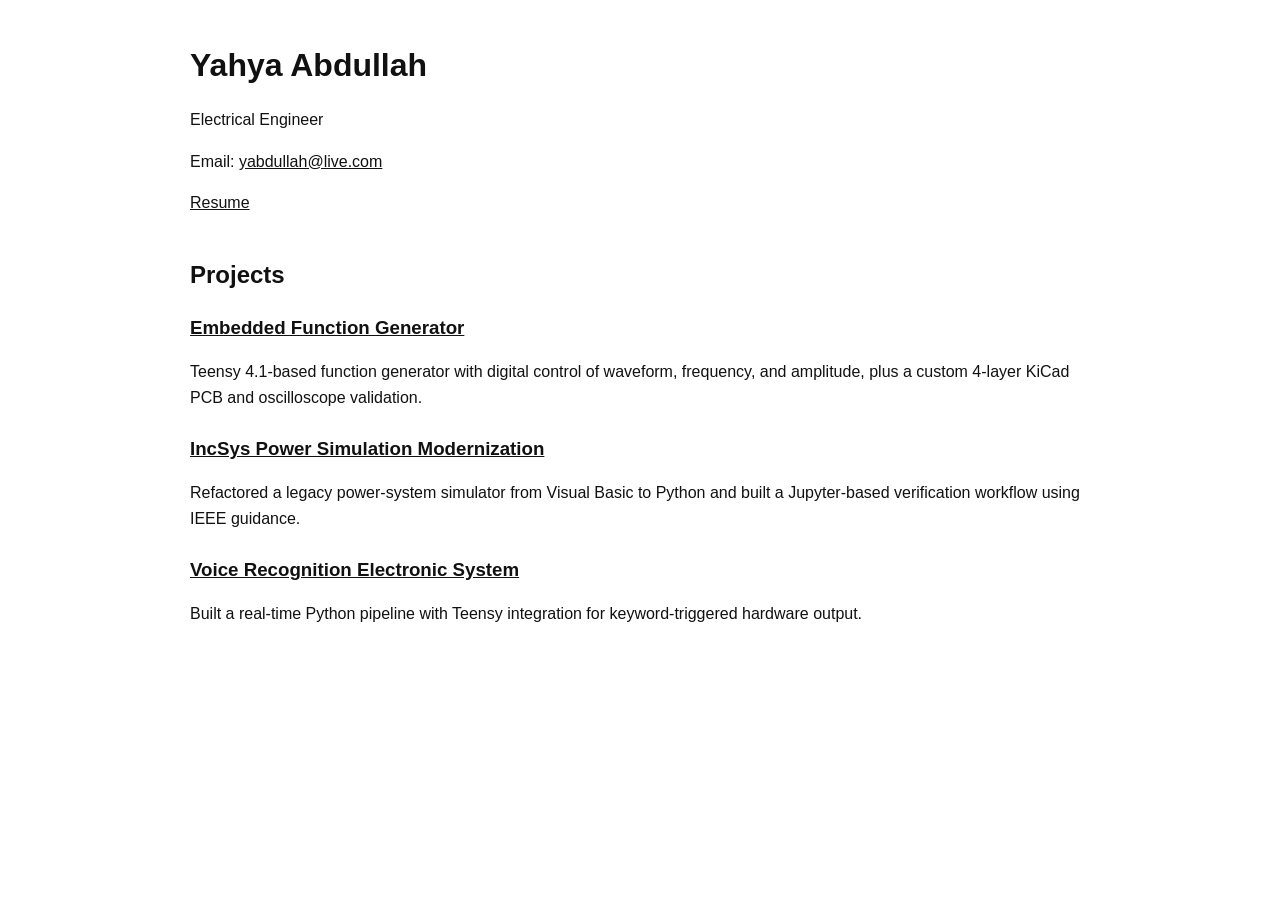
<file: index.html>
<!DOCTYPE html>
<html lang="en">
<head>
  <meta charset="UTF-8" />
  <meta name="viewport" content="width=device-width, initial-scale=1.0" />
  <title>Yahya Abdullah | Portfolio</title>
  <link rel="stylesheet" href="style.css" />
</head>
<body>
  <header>
    <h1>Yahya Abdullah</h1>
    <p>Electrical Engineer</p>
    <p>Email: <a href="mailto:yabdullah@live.com">yabdullah@live.com</a></p>
    <p><a href="resume.pdf">Resume</a></p>
  </header>

  <main>
    <section>
      <h2>Projects</h2>

      <article>
        <h3><a href="function-generator.html">Embedded Function Generator</a></h3>
        <p>Teensy 4.1-based function generator with digital control of waveform, frequency, and amplitude, plus a custom 4-layer KiCad PCB and oscilloscope validation.</p>
      </article>

      <article>
        <h3><a href="incsys.html">IncSys Power Simulation Modernization</a></h3>
        <p>Refactored a legacy power-system simulator from Visual Basic to Python and built a Jupyter-based verification workflow using IEEE guidance.</p>
      </article>

      <article>
        <h3><a href="voice-recognition.html">Voice Recognition Electronic System</a></h3>
        <p>Built a real-time Python pipeline with Teensy integration for keyword-triggered hardware output.</p>
      </article>
    </section>
  </main>
</body>
</html>
</file>
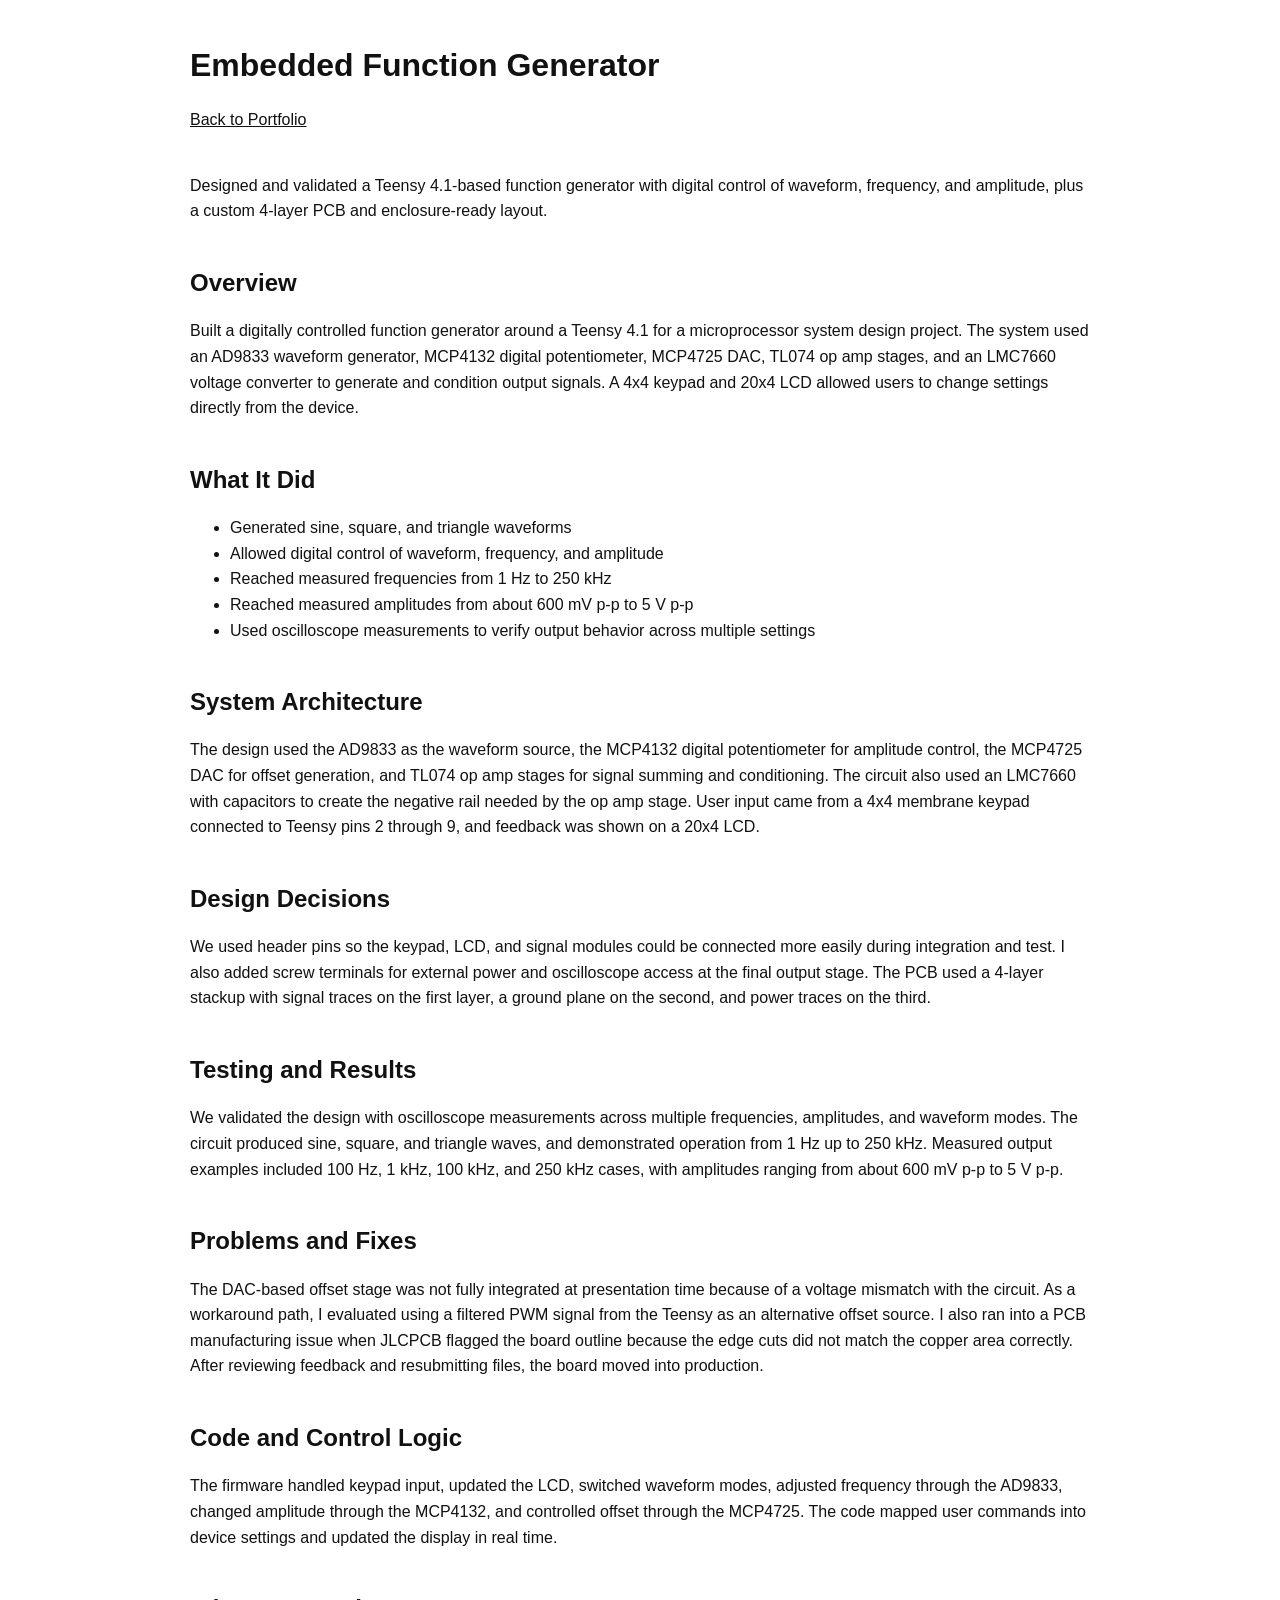
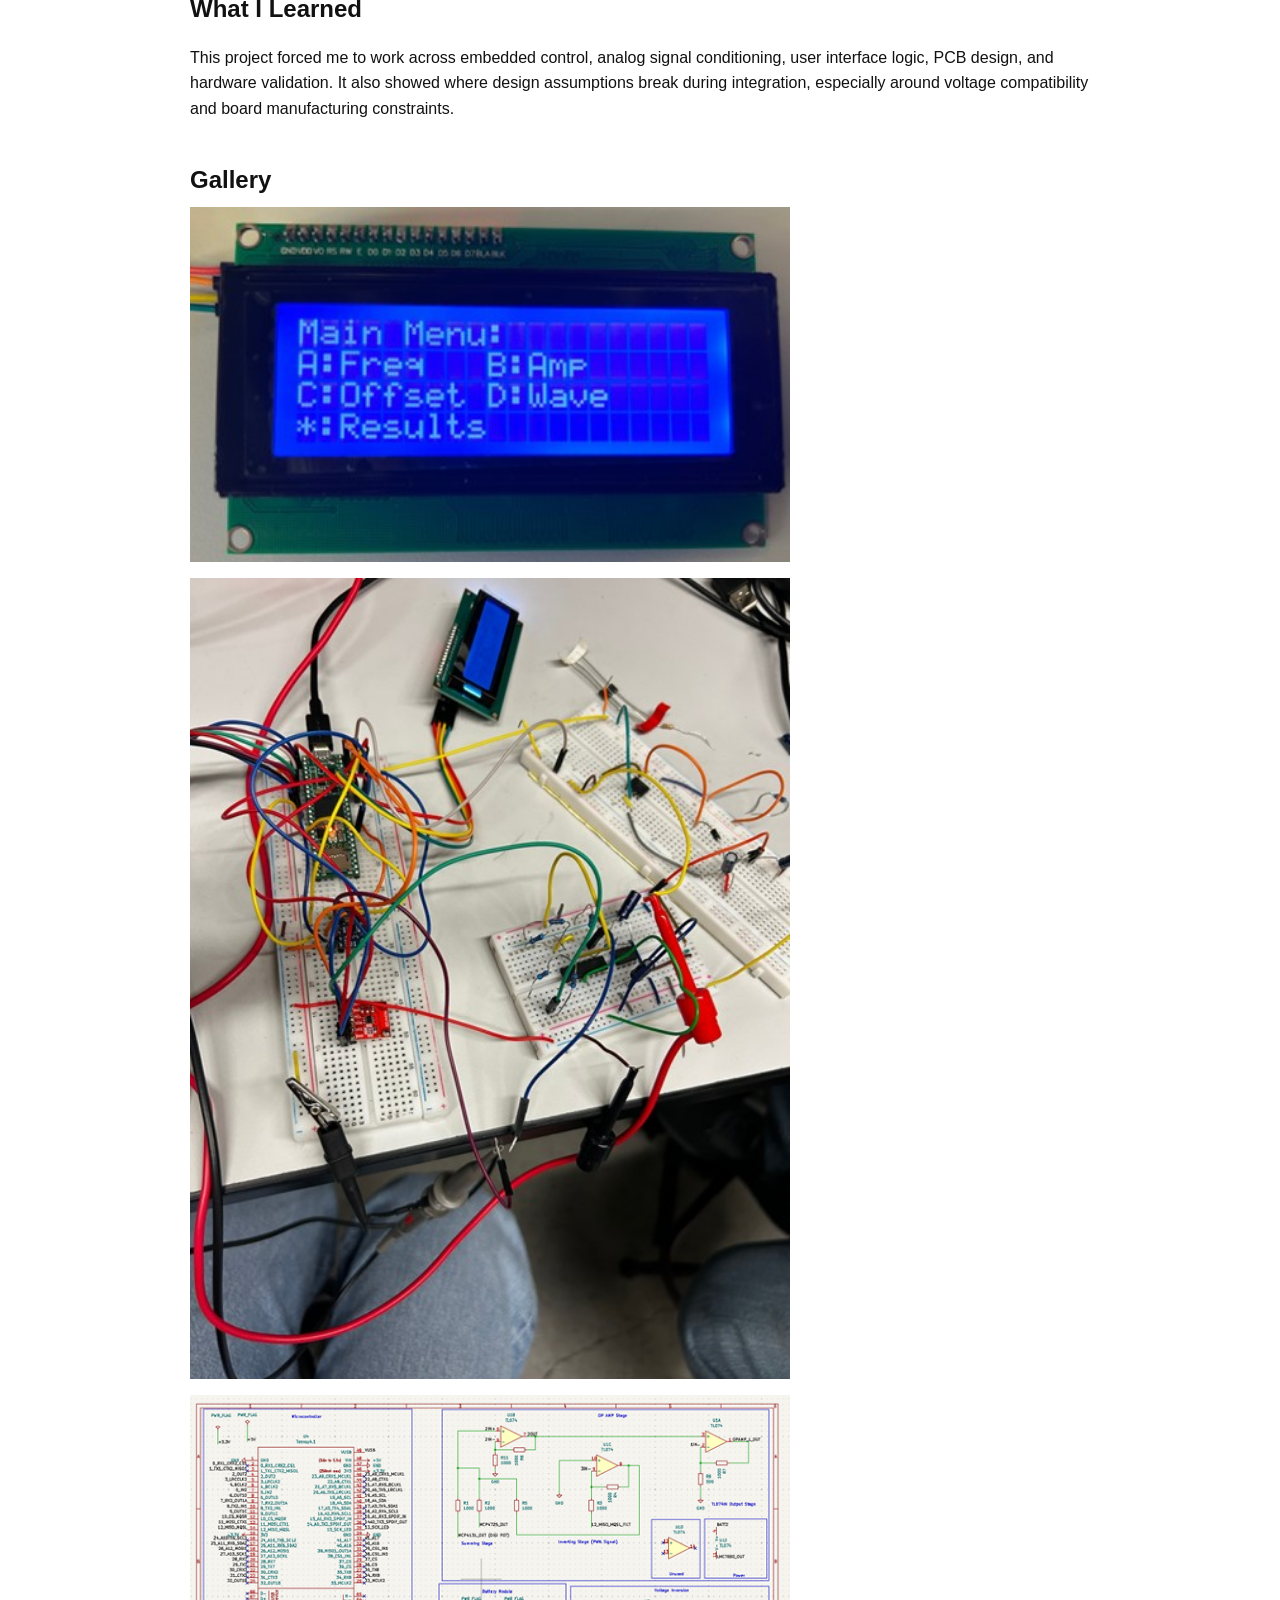
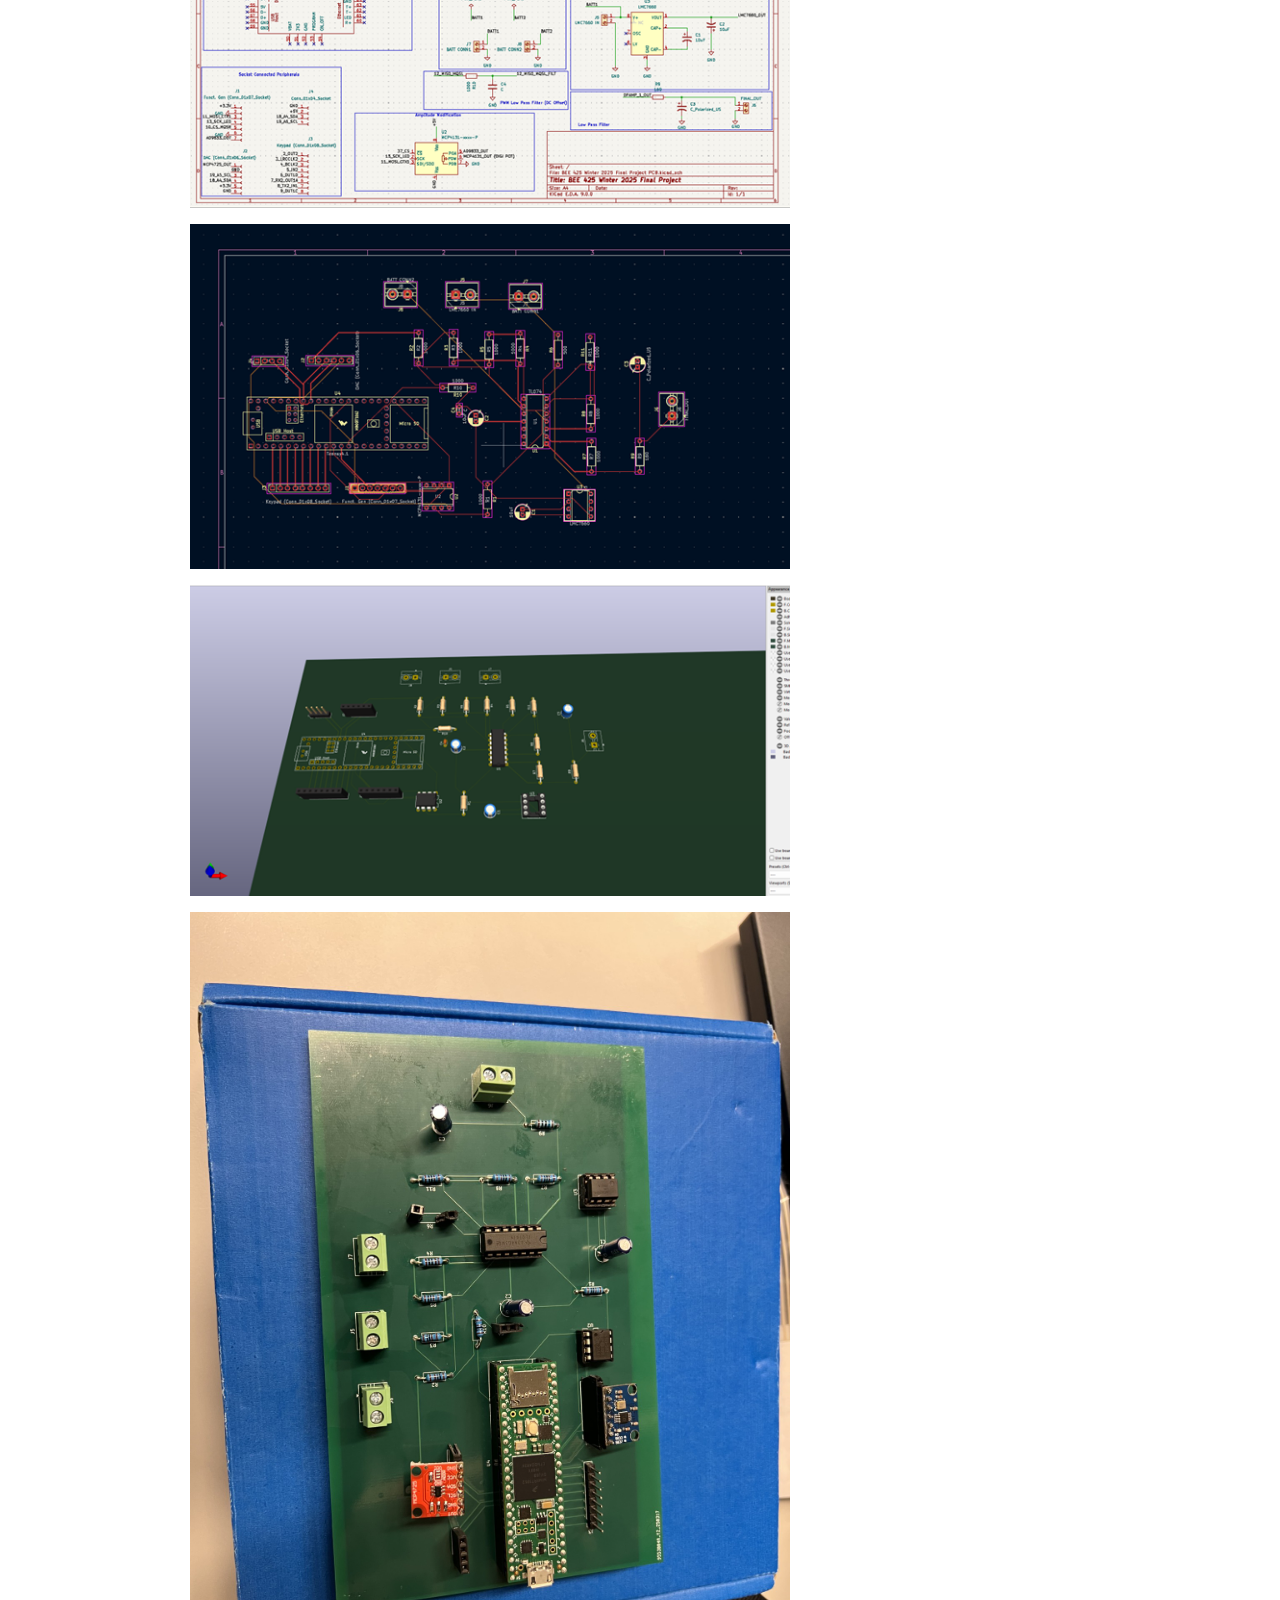
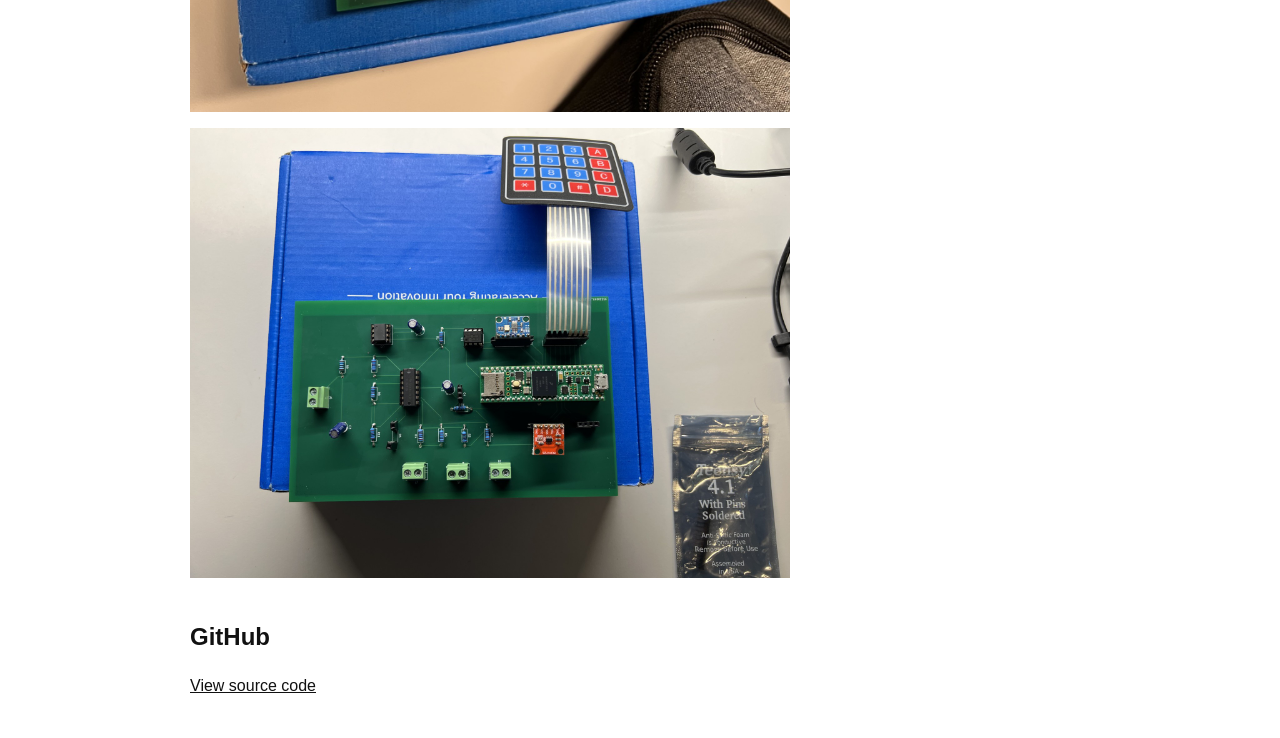
<file: function-generator.html>
<!DOCTYPE html>
<html lang="en">
<head>
  <meta charset="UTF-8" />
  <meta name="viewport" content="width=device-width, initial-scale=1.0" />
  <title>Embedded Function Generator | Yahya Abdullah</title>
  <link rel="stylesheet" href="style.css" />
</head>
<body>
  <header>
    <h1>Embedded Function Generator</h1>
    <p><a href="index.html">Back to Portfolio</a></p>
  </header>

  <main>
    <section>
      <p>Designed and validated a Teensy 4.1-based function generator with digital control of waveform, frequency, and amplitude, plus a custom 4-layer PCB and enclosure-ready layout.</p>
    </section>

    <section>
      <h2>Overview</h2>
      <p>
        Built a digitally controlled function generator around a Teensy 4.1 for a microprocessor system design project.
        The system used an AD9833 waveform generator, MCP4132 digital potentiometer, MCP4725 DAC, TL074 op amp stages,
        and an LMC7660 voltage converter to generate and condition output signals. A 4x4 keypad and 20x4 LCD allowed
        users to change settings directly from the device.
      </p>
    </section>

    <section>
      <h2>What It Did</h2>
      <ul>
        <li>Generated sine, square, and triangle waveforms</li>
        <li>Allowed digital control of waveform, frequency, and amplitude</li>
        <li>Reached measured frequencies from 1 Hz to 250 kHz</li>
        <li>Reached measured amplitudes from about 600 mV p-p to 5 V p-p</li>
        <li>Used oscilloscope measurements to verify output behavior across multiple settings</li>
      </ul>
    </section>

    <section>
      <h2>System Architecture</h2>
      <p>
        The design used the AD9833 as the waveform source, the MCP4132 digital potentiometer for amplitude control,
        the MCP4725 DAC for offset generation, and TL074 op amp stages for signal summing and conditioning. The circuit
        also used an LMC7660 with capacitors to create the negative rail needed by the op amp stage. User input came
        from a 4x4 membrane keypad connected to Teensy pins 2 through 9, and feedback was shown on a 20x4 LCD.
      </p>
    </section>

    <section>
      <h2>Design Decisions</h2>
      <p>
        We used header pins so the keypad, LCD, and signal modules could be connected more easily during integration and test.
        I also added screw terminals for external power and oscilloscope access at the final output stage. The PCB used a
        4-layer stackup with signal traces on the first layer, a ground plane on the second, and power traces on the third.
      </p>
    </section>

    <section>
      <h2>Testing and Results</h2>
      <p>
        We validated the design with oscilloscope measurements across multiple frequencies, amplitudes, and waveform modes.
        The circuit produced sine, square, and triangle waves, and demonstrated operation from 1 Hz up to 250 kHz.
        Measured output examples included 100 Hz, 1 kHz, 100 kHz, and 250 kHz cases, with amplitudes ranging from
        about 600 mV p-p to 5 V p-p.
      </p>
    </section>

    <section>
      <h2>Problems and Fixes</h2>
      <p>
        The DAC-based offset stage was not fully integrated at presentation time because of a voltage mismatch with the circuit.
        As a workaround path, I evaluated using a filtered PWM signal from the Teensy as an alternative offset source.
        I also ran into a PCB manufacturing issue when JLCPCB flagged the board outline because the edge cuts did not match
        the copper area correctly. After reviewing feedback and resubmitting files, the board moved into production.
      </p>
    </section>

    <section>
      <h2>Code and Control Logic</h2>
      <p>
        The firmware handled keypad input, updated the LCD, switched waveform modes, adjusted frequency through the AD9833,
        changed amplitude through the MCP4132, and controlled offset through the MCP4725. The code mapped user commands
        into device settings and updated the display in real time.
      </p>
    </section>

    <section>
      <h2>What I Learned</h2>
      <p>
        This project forced me to work across embedded control, analog signal conditioning, user interface logic, PCB design,
        and hardware validation. It also showed where design assumptions break during integration, especially around voltage
        compatibility and board manufacturing constraints.
      </p>
    </section>

    <section>
      <h2>Gallery</h2>
      <img src="images/LCD Picture2.jpg" alt="Functioning LCD Screen" />
      <img src="images/Full Prototype Picture.jpg" alt="Full Prototype Layout" />
      <img src="images/PCB Schematic Picture.png" alt="Schematic" />
      <img src="images/PCB Layout Picture.png" alt="PCB layout" />
      <img src="images/PCB CAD Picture.png" alt="3D PCB model" />
      <img src="images/Manufactured PCB Image.jpg" alt = "Manufactured PCB" />
      <img src="images/Manufactured PCB With Keypad Image.jpg" alt = "Manufactured PCB With Keypad" />
      

    </section>

    <section>
      <h2>GitHub</h2>
      <p><a href="https://github.com/yah2timez">View source code</a></p>
    </section>
  </main>
</body>
</html>
</file>
<file: style.css>
body {
  font-family: Arial, sans-serif;
  max-width: 900px;
  margin: 40px auto;
  padding: 0 20px;
  line-height: 1.6;
  color: #111;
}

h1, h2, h3 {
  margin-bottom: 0.3em;
}

section {
  margin-top: 40px;
}

article {
  margin-bottom: 24px;
}

a {
  color: inherit;
}
img {
  max-width: 600px;
  width: 100%;
  height: auto;
  display: block;
  margin-bottom: 16px;
}
</file>
